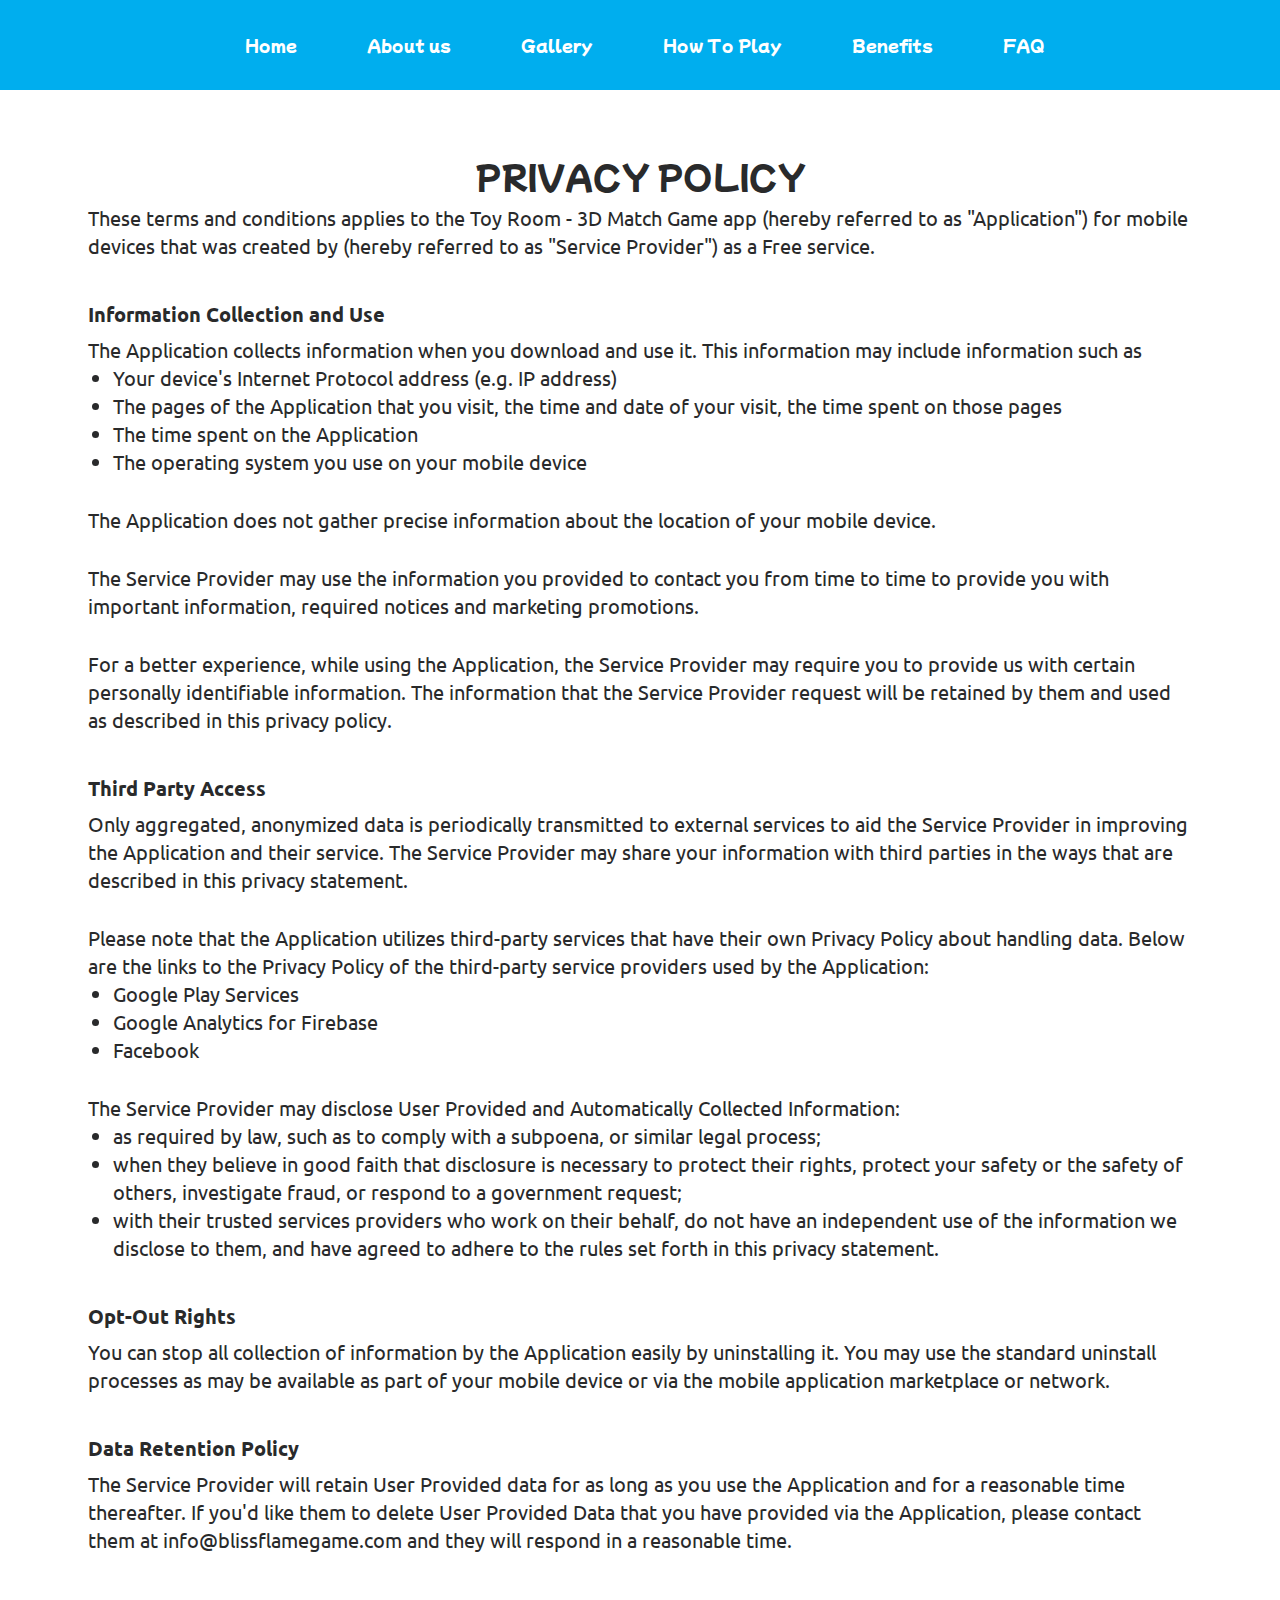
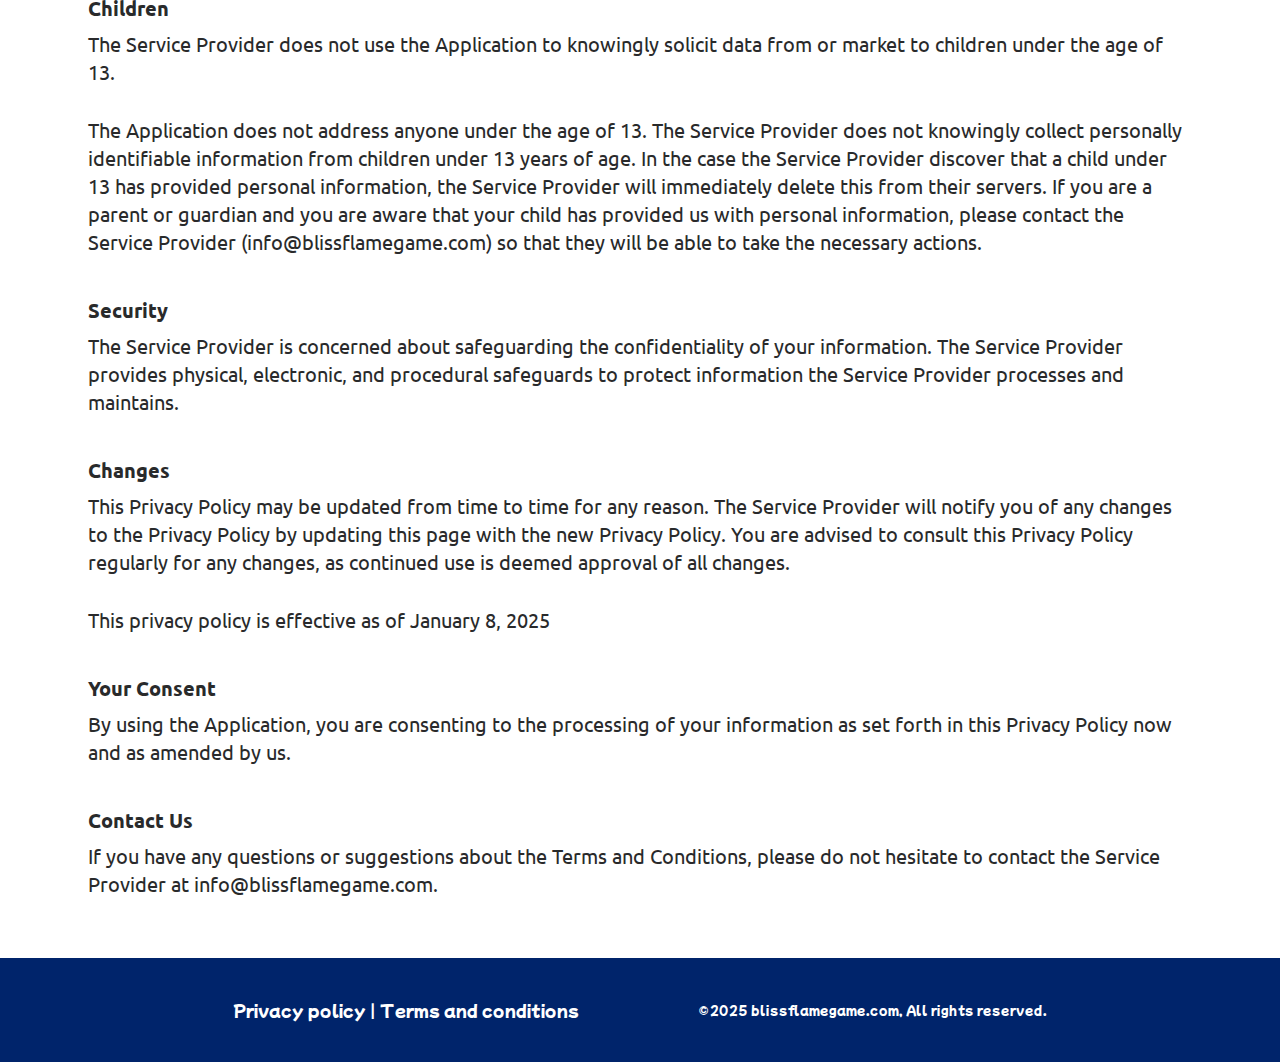
<file: policy.html>
<!DOCTYPE html>
<html lang="en">
  <head>
    <meta charset="UTF-8" />
    <meta name="viewport" content="width=device-width, initial-scale=1.0" />
    <title>Toy Room - 3D Match Game</title>
    <link rel="icon" href="image/Fav B.jpg" />

    <link rel="stylesheet" type="text/css" href="slick/slick.css" />
    <link rel="stylesheet" href="css/main.css" />
    <link href="https://unpkg.com/aos@2.3.1/dist/aos.css" rel="stylesheet" />
  </head>

  <body class="back">
    <header class="header">
      <div class="header__background"></div>
      <nav class="navigation">
        <ul class="navigation__list">
          <li class="navigation__item">
            <a href="/" class="navigation__link"
              ><img href="/" class="header-title navigation-img" alt=""
            /></a>
          </li>
          <li class="navigation__item">
            <a href="/" class="navigation__link">Home</a>
          </li>
          <li class="navigation__item">
            <a href="/#about" class="navigation__link">About us</a>
          </li>
          <li class="navigation__item">
            <a href="/#gallery" class="navigation__link">Gallery</a>
          </li>
          <li class="navigation__item">
            <a href="/#how" class="navigation__link">How To Play</a>
          </li>
          <li class="navigation__item">
            <a href="/#features" class="navigation__link">Benefits</a>
          </li>
          <li class="navigation__item">
            <a href="/#faq" class="navigation__link">FAQ</a>
          </li>
          <li class="navigation__item">
            <a
              href="/policy.html"
              class="navigation__link navigation__item-desk"
              >Privacy policy</a
            >
          </li>
          <li class="navigation__item">
            <a href="/terms.html" class="navigation__link navigation__item-desk"
              >Terms & Conditions</a
            >
          </li>
        </ul>
        <div class="header__button-wrapper policy-terms-header__button-wrapper">
          <a href="/" class="policy-terms-header__icon--menu"
            ><img href="/" class="header-title" alt=""
          /></a>
          <button type="button" class="header__icon-button" data-menu-button>
            <img
              class="header__icon header__icon--menu"
              src="image/header/Frame 64.png"
              alt=""
            />
            <img
              class="header__icon header__icon--close close"
              src="image/header/Frame 64 (1).png"
              alt=""
            />
          </button>
        </div>
      </nav>
    </header>

    <main class="policy">
      <section>
        <div class="policy-terms-container">
          <p class="policy-terms-title">PRIVACY POLICY</p>

          <p class="policy-terms-texts">
            These terms and conditions applies to the Toy Room - 3D Match Game
            app (hereby referred to as "Application") for mobile devices that
            was created by (hereby referred to as "Service Provider") as a Free
            service.
          </p>
          <p class="policy-terms-text">Information Collection and Use</p>
          <p class="policy-terms-texts">
            The Application collects information when you download and use it.
            This information may include information such as
          </p>

          <ul class="terms-lists">
            <li>Your device's Internet Protocol address (e.g. IP address)</li>
            <li>
              The pages of the Application that you visit, the time and date of
              your visit, the time spent on those pages
            </li>
            <li>The time spent on the Application</li>
            <li>The operating system you use on your mobile device</li>
          </ul>
          <p class="policy-terms-text-one">
            The Application does not gather precise information about the
            location of your mobile device.
          </p>

          <p class="policy-terms-text-one">
            The Service Provider may use the information you provided to contact
            you from time to time to provide you with important information,
            required notices and marketing promotions.
          </p>
          <p class="policy-terms-text-one">
            For a better experience, while using the Application, the Service
            Provider may require you to provide us with certain personally
            identifiable information. The information that the Service Provider
            request will be retained by them and used as described in this
            privacy policy.
          </p>

          <p class="policy-terms-text">Third Party Access</p>

          <p class="policy-terms-texts">
            Only aggregated, anonymized data is periodically transmitted to
            external services to aid the Service Provider in improving the
            Application and their service. The Service Provider may share your
            information with third parties in the ways that are described in
            this privacy statement.
          </p>

          <p class="policy-terms-text-one">
            Please note that the Application utilizes third-party services that
            have their own Privacy Policy about handling data. Below are the
            links to the Privacy Policy of the third-party service providers
            used by the Application:
          </p>
          <ul class="terms-lists">
            <li>
              <a
                class="email-link-color"
                href="https://policies.google.com/privacy"
                target="_blank"
                rel=""
                >Google Play Services
              </a>
            </li>
            <li>
              <a
                class="email-link-color"
                href="https://firebase.google.com/support/privacy"
                target="_blank"
                rel=""
                >Google Analytics for Firebase
              </a>
            </li>
            <li>
              <a
                class="email-link-color"
                href="https://www.facebook.com/about/privacy/update/printable"
                target="_blank"
                rel=""
                >Facebook
              </a>
            </li>
          </ul>

          <p class="policy-terms-text-one">
            The Service Provider may disclose User Provided and Automatically
            Collected Information:
          </p>
          <ul class="terms-lists">
            <li>
              as required by law, such as to comply with a subpoena, or similar
              legal process;
            </li>
            <li>
              when they believe in good faith that disclosure is necessary to
              protect their rights, protect your safety or the safety of others,
              investigate fraud, or respond to a government request;
            </li>
            <li>
              with their trusted services providers who work on their behalf, do
              not have an independent use of the information we disclose to
              them, and have agreed to adhere to the rules set forth in this
              privacy statement.
            </li>
          </ul>

          <h2 class="policy-terms-text">Opt-Out Rights</h2>
          <p class="policy-terms-texts">
            You can stop all collection of information by the Application easily
            by uninstalling it. You may use the standard uninstall processes as
            may be available as part of your mobile device or via the mobile
            application marketplace or network.
          </p>

          <h2 class="policy-terms-text">Data Retention Policy</h2>
          <p class="policy-terms-texts">
            The Service Provider will retain User Provided data for as long as
            you use the Application and for a reasonable time thereafter. If
            you'd like them to delete User Provided Data that you have provided
            via the Application, please contact them at info@blissflamegame.com
            and they will respond in a reasonable time.
          </p>
          <h2 class="policy-terms-text">Children</h2>
          <p class="policy-terms-texts">
            The Service Provider does not use the Application to knowingly
            solicit data from or market to children under the age of 13.
          </p>

          <p class="policy-terms-text-one">
            The Application does not address anyone under the age of 13. The
            Service Provider does not knowingly collect personally identifiable
            information from children under 13 years of age. In the case the
            Service Provider discover that a child under 13 has provided
            personal information, the Service Provider will immediately delete
            this from their servers. If you are a parent or guardian and you are
            aware that your child has provided us with personal information,
            please contact the Service Provider (info@blissflamegame.com) so
            that they will be able to take the necessary actions.
          </p>
          <h2 class="policy-terms-text">Security</h2>
          <p class="policy-terms-texts">
            The Service Provider is concerned about safeguarding the
            confidentiality of your information. The Service Provider provides
            physical, electronic, and procedural safeguards to protect
            information the Service Provider processes and maintains.
          </p>
          <h2 class="policy-terms-text">Changes</h2>
          <p class="policy-terms-texts">
            This Privacy Policy may be updated from time to time for any reason.
            The Service Provider will notify you of any changes to the Privacy
            Policy by updating this page with the new Privacy Policy. You are
            advised to consult this Privacy Policy regularly for any changes, as
            continued use is deemed approval of all changes.
          </p>

          <p class="policy-terms-text-one">
            This privacy policy is effective as of January 8, 2025
          </p>
          <h2 class="policy-terms-text">Your Consent</h2>
          <p class="policy-terms-texts">
            By using the Application, you are consenting to the processing of
            your information as set forth in this Privacy Policy now and as
            amended by us.
          </p>
          <h2 class="policy-terms-text">Contact Us</h2>
          <p class="policy-terms-texts">
            If you have any questions or suggestions about the Terms and
            Conditions, please do not hesitate to contact the Service Provider
            at
            <a class="email-link" href="mailto:info@blissflamegame.com"
              >info@blissflamegame.com</a
            >.
          </p>
        </div>
      </section>
    </main>

    <footer class="footer">
      <div class="footer-container">
        <div class="footer-wrapper">
          <a class="footer-text" href="policy.html">Privacy policy</a>
          <a class="footer-text">|</a>
          <a class="footer-text" href="terms.html">Terms and conditions</a>
        </div>
        <p class="footer-copyright">
          ©2025 blissflamegame.com, All rights reserved.
        </p>
      </div>
    </footer>
    <script src="js/mobile-menu.js"></script>
  </body>
</html>
</file>
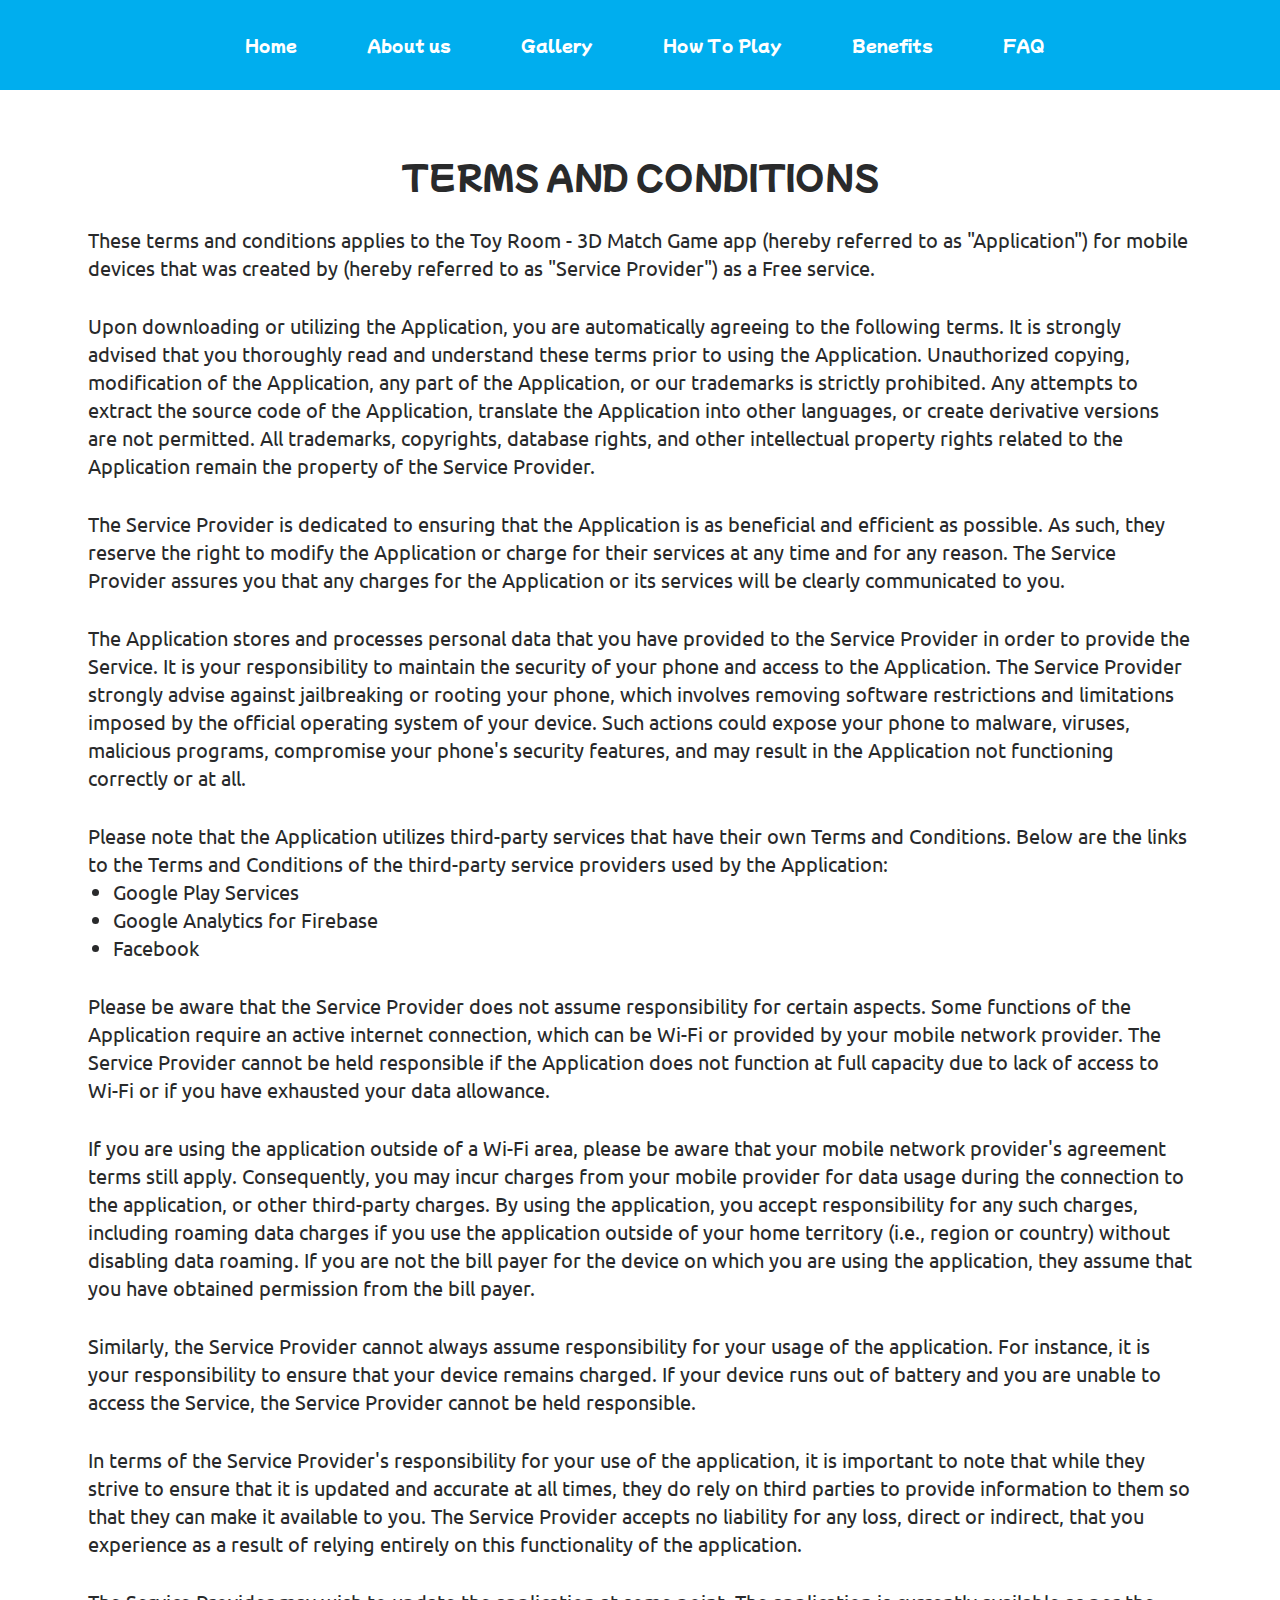
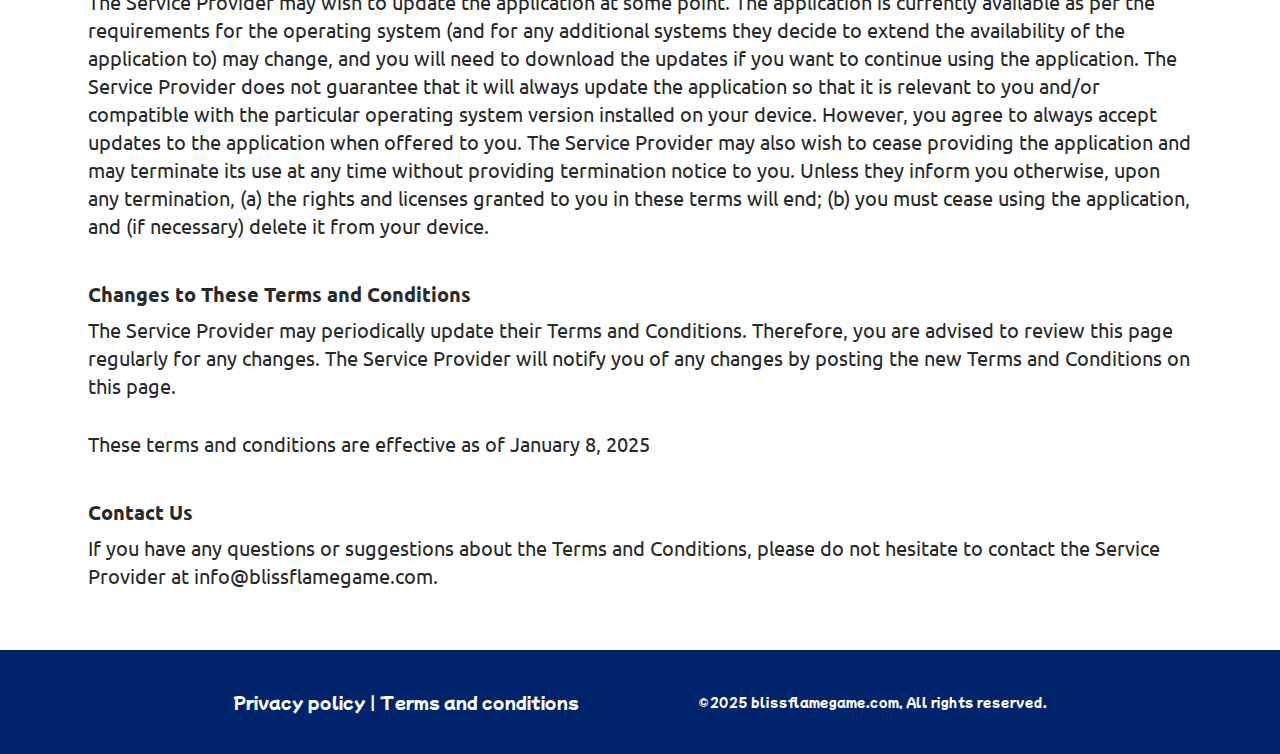
<file: terms.html>
<!DOCTYPE html>
<html lang="en">
  <head>
    <meta charset="UTF-8" />
    <meta name="viewport" content="width=device-width, initial-scale=1.0" />

    <title>Toy Room - 3D Match Game</title>
    <link rel="icon" href="image/Fav B.jpg" />

    <link rel="stylesheet" type="text/css" href="slick/slick.css" />
    <link rel="stylesheet" href="css/main.css" />
    <link href="https://unpkg.com/aos@2.3.1/dist/aos.css" rel="stylesheet" />
  </head>

  <body class="back">
    <header class="header">
      <div class="header__background"></div>
      <nav class="navigation">
        <ul class="navigation__list">
          <li class="navigation__item">
            <a href="/" class="navigation__link"
              ><img href="/" class="header-title navigation-img" alt=""
            /></a>
          </li>
          <li class="navigation__item">
            <a href="/" class="navigation__link">Home</a>
          </li>
          <li class="navigation__item">
            <a href="/#about" class="navigation__link">About us</a>
          </li>
          <li class="navigation__item">
            <a href="/#gallery" class="navigation__link">Gallery</a>
          </li>
          <li class="navigation__item">
            <a href="/#how" class="navigation__link">How To Play</a>
          </li>
          <li class="navigation__item">
            <a href="/#features" class="navigation__link">Benefits</a>
          </li>
          <li class="navigation__item">
            <a href="/#faq" class="navigation__link">FAQ</a>
          </li>
          <li class="navigation__item">
            <a
              href="/policy.html"
              class="navigation__link navigation__item-desk"
              >Privacy policy</a
            >
          </li>
          <li class="navigation__item">
            <a href="/terms.html" class="navigation__link navigation__item-desk"
              >Terms & Conditions</a
            >
          </li>
        </ul>
        <div class="header__button-wrapper policy-terms-header__button-wrapper">
          <a href="/" class="policy-terms-header__icon--menu"
            ><img href="/" class="header-title" alt=""
          /></a>
          <button type="button" class="header__icon-button" data-menu-button>
            <img
              class="header__icon header__icon--menu"
              src="image/header/Frame 64.png"
              alt=""
            />
            <img
              class="header__icon header__icon--close close"
              src="image/header/Frame 64 (1).png"
              alt=""
            />
          </button>
        </div>
      </nav>
    </header>

    <main class="policy">
      <section>
        <div class="policy-terms-container">
          <h2 class="policy-terms-title">TERMS and CONDITIONS</h2>

          <p class="policy-terms-text-one">
            These terms and conditions applies to the Toy Room - 3D Match Game
            app (hereby referred to as "Application") for mobile devices that
            was created by (hereby referred to as "Service Provider") as a Free
            service.
          </p>

          <p class="policy-terms-text-one">
            Upon downloading or utilizing the Application, you are automatically
            agreeing to the following terms. It is strongly advised that you
            thoroughly read and understand these terms prior to using the
            Application. Unauthorized copying, modification of the Application,
            any part of the Application, or our trademarks is strictly
            prohibited. Any attempts to extract the source code of the
            Application, translate the Application into other languages, or
            create derivative versions are not permitted. All trademarks,
            copyrights, database rights, and other intellectual property rights
            related to the Application remain the property of the Service
            Provider.
          </p>

          <p class="policy-terms-text-one">
            The Service Provider is dedicated to ensuring that the Application
            is as beneficial and efficient as possible. As such, they reserve
            the right to modify the Application or charge for their services at
            any time and for any reason. The Service Provider assures you that
            any charges for the Application or its services will be clearly
            communicated to you.
          </p>
          <p class="policy-terms-text-one">
            The Application stores and processes personal data that you have
            provided to the Service Provider in order to provide the Service. It
            is your responsibility to maintain the security of your phone and
            access to the Application. The Service Provider strongly advise
            against jailbreaking or rooting your phone, which involves removing
            software restrictions and limitations imposed by the official
            operating system of your device. Such actions could expose your
            phone to malware, viruses, malicious programs, compromise your
            phone's security features, and may result in the Application not
            functioning correctly or at all.
          </p>
          <p class="policy-terms-text-one">
            Please note that the Application utilizes third-party services that
            have their own Terms and Conditions. Below are the links to the
            Terms and Conditions of the third-party service providers used by
            the Application:
          </p>
          <ul class="terms-lists">
            <li>
              <a
                class="email-link-color"
                href="https://policies.google.com/privacy"
                target="_blank"
                rel=""
                >Google Play Services
              </a>
            </li>
            <li>
              <a
                class="email-link-color"
                href="https://firebase.google.com/support/privacy"
                target="_blank"
                rel=""
                >Google Analytics for Firebase
              </a>
            </li>
            <li>
              <a
                class="email-link-color"
                href="https://www.facebook.com/about/privacy/update/printable"
                target="_blank"
                rel=""
                >Facebook
              </a>
            </li>
          </ul>

          <p class="policy-terms-text-one">
            Please be aware that the Service Provider does not assume
            responsibility for certain aspects. Some functions of the
            Application require an active internet connection, which can be
            Wi-Fi or provided by your mobile network provider. The Service
            Provider cannot be held responsible if the Application does not
            function at full capacity due to lack of access to Wi-Fi or if you
            have exhausted your data allowance.
          </p>

          <p class="policy-terms-text-one">
            If you are using the application outside of a Wi-Fi area, please be
            aware that your mobile network provider's agreement terms still
            apply. Consequently, you may incur charges from your mobile provider
            for data usage during the connection to the application, or other
            third-party charges. By using the application, you accept
            responsibility for any such charges, including roaming data charges
            if you use the application outside of your home territory (i.e.,
            region or country) without disabling data roaming. If you are not
            the bill payer for the device on which you are using the
            application, they assume that you have obtained permission from the
            bill payer.
          </p>

          <p class="policy-terms-text-one">
            Similarly, the Service Provider cannot always assume responsibility
            for your usage of the application. For instance, it is your
            responsibility to ensure that your device remains charged. If your
            device runs out of battery and you are unable to access the Service,
            the Service Provider cannot be held responsible.
          </p>

          <p class="policy-terms-text-one">
            In terms of the Service Provider's responsibility for your use of
            the application, it is important to note that while they strive to
            ensure that it is updated and accurate at all times, they do rely on
            third parties to provide information to them so that they can make
            it available to you. The Service Provider accepts no liability for
            any loss, direct or indirect, that you experience as a result of
            relying entirely on this functionality of the application.
          </p>

          <p class="policy-terms-text-one">
            The Service Provider may wish to update the application at some
            point. The application is currently available as per the
            requirements for the operating system (and for any additional
            systems they decide to extend the availability of the application
            to) may change, and you will need to download the updates if you
            want to continue using the application. The Service Provider does
            not guarantee that it will always update the application so that it
            is relevant to you and/or compatible with the particular operating
            system version installed on your device. However, you agree to
            always accept updates to the application when offered to you. The
            Service Provider may also wish to cease providing the application
            and may terminate its use at any time without providing termination
            notice to you. Unless they inform you otherwise, upon any
            termination, (a) the rights and licenses granted to you in these
            terms will end; (b) you must cease using the application, and (if
            necessary) delete it from your device.
          </p>
          <h2 class="policy-terms-text">
            Changes to These Terms and Conditions
          </h2>
          <p class="policy-terms-texts">
            The Service Provider may periodically update their Terms and
            Conditions. Therefore, you are advised to review this page regularly
            for any changes. The Service Provider will notify you of any changes
            by posting the new Terms and Conditions on this page.
          </p>

          <p class="policy-terms-text-one">
            These terms and conditions are effective as of January 8, 2025
          </p>
          <h2 class="policy-terms-text">Contact Us</h2>
          <p class="policy-terms-texts">
            If you have any questions or suggestions about the Terms and
            Conditions, please do not hesitate to contact the Service Provider
            at
            <a class="email-link" href="mailto:info@blissflamegame.com"
              >info@blissflamegame.com</a
            >.
          </p>
        </div>
      </section>
    </main>

    <footer class="footer">
      <div class="footer-container">
        <div class="footer-wrapper">
          <a class="footer-text" href="policy.html">Privacy policy</a>
          <a class="footer-text">|</a>
          <a class="footer-text" href="terms.html">Terms and conditions</a>
        </div>
        <p class="footer-copyright">
          ©2025 blissflamegame.com, All rights reserved.
        </p>
      </div>
    </footer>
    <script src="js/mobile-menu.js"></script>
  </body>
</html>
</file>
<file: css/main.css>
@import url("https://fonts.googleapis.com/css2?family=Mochiy+Pop+P+One&family=Ubuntu:ital,wght@0,300;0,400;0,500;0,700;1,300;1,400;1,500;1,700&display=swap");

:root {
}

* {
  -webkit-box-sizing: border-box;
  box-sizing: border-box;
}

html {
  scroll-behavior: smooth;
  background: rgba(255, 255, 255, 1);
  color: rgba(255, 255, 255, 1);
}

body {
  margin: 0;
}

h1,
h2,
h3,
h4,
h5,
h6,
p {
  margin: 0;
}

ul,
ol {
  margin: 0;
  padding: 0;
  list-style: none;
}

img {
  display: block;
  height: auto;
}

.list {
  list-style: none;
}

button,
a {
  cursor: pointer;
}

.visually-hidden {
  position: absolute;
  width: 1px;
  height: 1px;
  margin: -1px;
  border: 0;
  padding: 0;

  white-space: nowrap;
  clip-path: inset(100%);
  clip: rect(0 0 0 0);
  overflow: hidden;
}

.button:hover {
  scale: 120%;
}

.header {
  position: fixed;
  width: 100%;
  z-index: 5;
  -webkit-transition: background-color 0.3s ease;
  transition: background-color 0.3s ease;
}

.header.is-open .header__background {
  left: 0;
}
.header__button-wrapper {
  margin-left: auto;
}
.header__icon {
  display: none;
}

.header__icon-button {
  display: -webkit-box;
  display: -ms-flexbox;
  display: flex;
  background-color: transparent;
  border: none;
  border-radius: 50%;
}

.header__icon--menu {
  display: block;
}

.header__icon-button.is-open .header__icon--menu {
  display: none;
}

.header__icon-button.is-open .header__icon--close {
  display: block;
}

.header {
  position: fixed;
  width: 100%;
  z-index: 5;
  background: transparent;
  display: flex;
  height: 64px;
  background: rgba(0, 174, 238, 1);
}
.header__background {
  position: absolute;
  top: 0;
  right: 0;
  bottom: 0;
  left: 100%;

  z-index: -1;
  -webkit-transition: left 0.3s ease;
  transition: left 0.3s ease;
  background: rgba(0, 174, 238, 1);
}
.header.is-open .header__background {
  left: 0;
}
.header__button-wrapper {
  margin-right: auto;
  display: flex;
  align-items: center;
  justify-content: end;
}
.policy-terms-header__button-wrapper {
  margin-right: auto;
  display: flex;
  align-items: center;
  justify-content: space-between;
}
.header__icon {
  display: none;
}
.header__icon-button {
  display: flex;
  background-color: transparent;
  border: none;
  border-radius: 50%;
}

.header__icon--menu {
  display: block;
}

.header__icon-button.is-open .header__icon--menu {
  display: none;
}

.header__icon-button.is-open .header__icon--close {
  display: block;
}

.navigation {
  display: -ms-flexbox;
  -webkit-box-orient: vertical;
  -webkit-box-direction: normal;
  -ms-flex-direction: column;
  flex-direction: column;
  -webkit-box-align: center;
  -ms-flex-align: center;
  align-items: center;
  -webkit-box-flex: 1;
  -ms-flex: 1;
  flex: 1;
  padding: 16px;
  position: relative;
}

.navigation__list {
  display: flex;
  flex-direction: column;

  align-items: start;

  top: 130px;
  position: absolute;
  top: 100%;
  right: -100%;
  width: 100%;
  height: 557px;
  -webkit-transition: 0.3s;
  transition: 0.3s;
  z-index: 999;

  padding: 0px 32px;

  border-radius: 0px 0px 20px 20px;
  gap: 28px;
  background: rgba(0, 174, 238, 1);
}
.navigation__list.is-open {
  right: 0;
}
.navigation__link {
  font-family: Mochiy Pop P One;
  font-size: 20px;
  font-weight: 400;
  line-height: 28px;
  text-align: center;
  text-underline-position: from-font;
  text-decoration-skip-ink: none;

  padding: 0px 0 4px;
  text-decoration: none;
  color: rgba(255, 255, 255, 1);
}
.navigation__link:hover,
.navigation__link:focus {
  border-bottom: 4px solid rgba(247, 190, 55, 1);
}
.header.is-open {
  background-color: transparent;
}
.navigation-img {
  display: none;
}

@media screen and (min-width: 1200px) {
  .navigation-img {
    display: flex;
  }
  .policy-terms-header__icon--menu {
    display: none;
  }

  .header {
    width: 100%;

    height: 90px;
    padding: 10px 20px 10px 100px;
    display: flex;
    align-items: center;
    justify-content: center;

    z-index: 1000;
  }
  .header__background {
  }

  .header__icon-button {
    display: none;
  }

  .navigation {
    display: flex;

    flex-direction: row;

    flex: 1;
    padding: 0;

    width: 1440px;
    margin: auto;
  }
  .navigation__list {
    background-color: transparent;
    flex-direction: row;
    display: flex;
    position: static;
    width: 1440px;
    margin: auto;

    padding-block: 0;
    flex: 1;
    gap: 70px;
    height: 0px;
    display: flex;
    justify-content: center;
    align-items: center;
    justify-content: center;
  }
  .navigation__link {
    font-family: Mochiy Pop P One;
    font-size: 16px;
    font-weight: 400;
    line-height: 28px;
    text-align: center;
    text-underline-position: from-font;
    text-decoration-skip-ink: none;
  }

  .navigation__item-desk {
    display: none;
  }
}

.home {
  width: 375px;
  height: 944px;

  padding: 70px 16px 0px;
  background-repeat: no-repeat;
  background-size: cover;
  background-position: center;
  background-image: url("/image/home/Block\ 1.png");
  margin: auto;
}

.home__container-top {
  display: flex;
  flex-direction: column;
  align-items: center;
}
.home-title {
  width: 303px;
  height: 138px;
}

.home-text {
  font-family: Ubuntu;
  font-size: 14px;
  font-weight: 500;
  line-height: 20px;
  text-align: center;
  text-underline-position: from-font;
  text-decoration-skip-ink: none;

  padding: 16px 0 32px;
}
.home-text-two {
  font-family: Ubuntu;
  font-size: 20px;
  font-weight: 700;
  line-height: 28px;
  text-align: center;
  text-underline-position: from-font;
  text-decoration-skip-ink: none;
  padding-top: 301px;
}
@media screen and (min-width: 1200px) {
  .home {
    width: 1440px;
    height: 800px;

    padding: 102px 80px 0px;
    background-image: url("/image/home/Hero.png");
  }
  .home__container-top {
    display: flex;
    flex-direction: column;
    align-items: center;
    width: 500px;
  }
  .home-title {
    width: 500px;
    height: 228px;
  }

  .home-text {
    font-family: Ubuntu;
    font-size: 18px;
    font-weight: 500;
    line-height: 28px;
    text-align: center;
    text-underline-position: from-font;
    text-decoration-skip-ink: none;

    padding: 32px 0 40px;
  }
  .home-text-two {
    font-family: Ubuntu;
    font-size: 32px;
    font-weight: 700;
    line-height: 36px;
    text-align: center;
    text-underline-position: from-font;
    text-decoration-skip-ink: none;

    padding-top: 61px;
    width: 997px;
    margin: auto;
  }
}
.about {
  padding: 60px 20px 0px;
  margin: auto;
  width: 375px;
  height: 1080px;

  background-repeat: no-repeat;
  background-size: cover;
  background-position: center;
  background-image: url("/image/about/About\ the\ Game.png");
}

.about-title {
  font-family: Mochiy Pop P One;
  font-size: 36px;
  font-weight: 400;
  line-height: 40px;
  text-align: center;
  text-underline-position: from-font;
  text-decoration-skip-ink: none;
}

.about-text {
  font-family: Ubuntu;
  font-size: 16px;
  font-weight: 500;
  line-height: 24px;
  text-align: left;
  text-underline-position: from-font;
  text-decoration-skip-ink: none;
  display: flex;
  flex-direction: column;
  gap: 20px;
  padding: 40px 0px 0;
}
.about-text-bold {
  font-family: Mochiy Pop P One;
  font-size: 18px;
  font-weight: 400;
  line-height: 28px;
  text-align: center;
  text-underline-position: from-font;
  text-decoration-skip-ink: none;
  color: rgba(0, 245, 146, 1);
  padding-top: 20px;
}
@media screen and (min-width: 1200px) {
  .about {
    padding: 88px 124px 0px 300px;
    margin: auto;
    width: 1440px;
    height: 672px;

    background-repeat: no-repeat;
    background-size: cover;
    background-position: center;
    background-image: url("/image/about/About\ us.png");
  }

  .about-title {
    font-family: Mochiy Pop P One;
    font-size: 44px;
    font-weight: 400;
    line-height: 52px;
    text-align: center;
    text-underline-position: from-font;
    text-decoration-skip-ink: none;
  }

  .about-text {
    margin-left: 400px;
    font-family: Ubuntu;
    font-size: 18px;
    font-weight: 500;
    line-height: 28px;
    text-align: left;
    text-underline-position: from-font;
    text-decoration-skip-ink: none;
    justify-content: end;
    align-items: end;
    gap: 30px;
    width: 629px;

    padding: 60px 0px 0;
  }
  .about-text-bold {
    font-family: Mochiy Pop P One;
    font-size: 20px;
    font-weight: 400;
    line-height: 28px;
    text-align: center;
    text-underline-position: from-font;
    text-decoration-skip-ink: none;
    width: 1130px;
    margin-left: -155px;

    padding-top: 60px;
  }
}
.how {
  width: 375px;
  height: 1326px;

  margin: auto;
  padding: 60px 20px 0;
  background-repeat: no-repeat;
  background-size: cover;
  background-position: center;
  background-image: url("/image/how/How\ to\ Play.png");
}

.how-list {
  padding-top: 40px;
  margin: auto;
  display: flex;
  flex-direction: column;
  gap: 32px;
}
.how-item {
  width: 335px;
  padding: 16px 24px 16px 24px;
  border-radius: 20px;
  background: rgba(255, 255, 255, 1);
  box-shadow: 0px 8px 12px 0px rgba(5, 123, 201, 1);
  display: flex;
  gap: 20px;
  align-items: start;
}

.how-text-bold {
  padding: 0px 0 5px;
  color: rgba(32, 32, 33, 1);
  font-family: Ubuntu;
  font-size: 18px;
  font-weight: 700;
  line-height: 28px;
  text-align: left;
  text-underline-position: from-font;
  text-decoration-skip-ink: none;
}
.how-text {
  color: rgba(32, 32, 33, 1);
  font-family: Ubuntu;
  font-size: 16px;
  font-weight: 400;
  line-height: 24px;
  text-align: left;
  text-underline-position: from-font;
  text-decoration-skip-ink: none;
}
.uniqueness-list {
  margin-top: 24px;
  background: rgba(255, 255, 255, 0.29);
  border: 1px solid rgba(5, 19, 29, 0.24);
  width: 335px;
  padding: 36px 20px 36px 20px;
  border-radius: 20px;
  display: flex;
  flex-direction: column;
  gap: 28px;
  font-family: Mochiy Pop P One;
  font-size: 14px;
  font-weight: 400;
  line-height: 20px;
  text-align: left;
  text-underline-position: from-font;
  text-decoration-skip-ink: none;
}
@media screen and (min-width: 1200px) {
  .how {
    width: 1440px;
    height: 730px;
    margin: auto;
    padding: 88px 106px 0;
    background-repeat: no-repeat;
    background-size: cover;
    background-position: center;
    background-image: url("/image/how/How\ to\ Play\ \(1\).png");
  }

  .how-list {
    padding-top: 60px;
    margin: auto;
    display: flex;
    flex-direction: row;
    flex-wrap: wrap;
    justify-content: center;
    gap: 32px;
  }
  .how-item {
    width: 388px;
    height: 137px;
  }

  .uniqueness-list {
    width: 1228px;
    padding: 36px 102px;

    display: flex;
    flex-direction: row;
    gap: 60px;
    font-family: Mochiy Pop P One;
    font-size: 14px;
    font-weight: 400;
    line-height: 20px;
    text-align: left;
    text-underline-position: from-font;
    text-decoration-skip-ink: none;
  }
}

.faq {
  padding: 60px 20px;
  margin: auto;
  width: 375px;

  background-repeat: no-repeat;
  background-size: cover;
  background-position: center;
  background-image: url("/image/faq/FAQ.png");
}
.faq-container {
  padding-top: 40px;
  display: flex;
  flex-direction: column;
  gap: 24px;
  margin: auto;
}

.faq-item {
  width: 335px;
  border-radius: 20px;
  background: rgba(255, 255, 255, 1);
  border: 2px solid rgba(134, 150, 255, 1);
  padding: 20px 28px;
}

.faq-question {
  font-family: Ubuntu;
  font-size: 18px;
  font-weight: 700;
  line-height: 28px;
  text-align: left;
  text-underline-position: from-font;
  text-decoration-skip-ink: none;

  color: rgba(53, 56, 63, 1);
}

.faq-answer {
  color: rgba(53, 56, 63, 1);
  padding-top: 12px;
  font-family: Ubuntu;
  font-size: 16px;
  font-weight: 400;
  line-height: 24px;
  text-align: left;
  text-underline-position: from-font;
  text-decoration-skip-ink: none;
}
@media screen and (min-width: 1200px) {
  .faq {
    padding: 88px 140px;
    width: 1440px;
    height: 1456px;
    background-image: url("/image/faq/Gallery\ \(2\).png");
  }
  .faq-container {
    padding-top: 60px;
    gap: 32px;
  }

  .faq-item {
    width: 1160px;
  }

  .faq-question {
    font-family: Ubuntu;
    font-size: 20px;
    font-weight: 700;
    line-height: 28px;
    text-align: left;
    text-underline-position: from-font;
    text-decoration-skip-ink: none;
  }

  .faq-answer {
    font-family: Ubuntu;
    font-size: 18px;
    font-weight: 400;
    line-height: 28px;
    text-align: left;
    text-underline-position: from-font;
    text-decoration-skip-ink: none;
  }
}
.gallery {
  width: 375px;
  height: 1230px;

  margin: auto;
  padding: 60px 20px 0px;
  background-repeat: no-repeat;
  background-size: cover;
  background-position: center;
  background-image: url("/image/gallery/Gallery\ \(1\).png");
}
.why-text {
  font-family: Mochiy Pop P One;
  font-size: 18px;
  font-weight: 400;
  line-height: 32px;
  text-align: center;
  text-underline-position: from-font;
  text-decoration-skip-ink: none;
  padding: 20px 0;
}
.why-list {
  display: flex;
  flex-direction: column;
  gap: 12px;
}
.why-item {
  font-family: Ubuntu;
  font-size: 16px;
  font-weight: 400;
  line-height: 24px;
  text-align: left;
  text-underline-position: from-font;
  text-decoration-skip-ink: none;

  padding: 8px 32px 8px 32px;
  background: rgba(112, 199, 58, 1);
  width: fit-content;
  display: flex;
  align-items: center;
  border: 1px solid rgba(255, 255, 255, 0.34);
  border-radius: 114px;
}
.why-item-two {
  background: rgba(244, 193, 27, 1);
}
.why-item-three {
  background: rgba(255, 158, 51, 1);
}
.why-item-four {
  background: rgba(174, 89, 242, 1);
}
.gallery__list {
  width: auto;
  padding-top: 24px;
  padding-bottom: 32px;

  margin: auto;
}
.gallery__item {
  width: 322px;
  height: 574px;

  overflow: hidden;
  position: relative;
  margin: 0 10px;
}

.gallery__image {
  width: 100%;
  height: 100%;
  object-fit: cover;
  object-position: center;
}
.gallery-button-container {
  display: flex;
  align-items: center;
  justify-content: center;
  gap: 32px;
}

.gallery-button {
  background-color: transparent;
  border: none;
  padding: 0;
  -webkit-transition: scale 0.3s ease;
  transition: scale 0.3s ease;
}

.gallery-button:hover {
  scale: 120%;
}
@media screen and (min-width: 1200px) {
  .gallery {
    width: 1440px;
    height: 1265px;

    margin: auto;
    padding: 88px 0px 0px;
  }
  .why-text {
    font-family: Mochiy Pop P One;
    font-size: 24px;
    font-weight: 400;
    line-height: 32px;
    text-align: center;
    text-underline-position: from-font;
    text-decoration-skip-ink: none;

    padding: 40px 0;
  }
  .why-list {
    display: flex;
    flex-direction: row;
    flex-wrap: wrap;
    gap: 20px;
    width: 1100px;
    margin: auto;
  }
  .why-item {
    font-family: Ubuntu;
    font-size: 20px;
    font-weight: 400;
    line-height: 28px;
    text-align: center;
    text-underline-position: from-font;
    text-decoration-skip-ink: none;
    padding: 16px 0px;
    width: 540px;
    display: flex;
    align-items: center;
    justify-content: center;
  }

  .gallery__list {
    width: auto;
    padding-top: 40px;
    padding-bottom: 44px;

    margin: auto;
  }
  .gallery__item {
    width: 334px;
    height: 594px;

    overflow: hidden;
    position: relative;
    margin: 0 18px;
  }

  .gallery__image {
    width: 100%;
    height: 100%;
    object-fit: cover;
    object-position: center;
  }
}
.features {
  width: 375px;

  margin: auto;
  padding: 60px 41px;
  background: radial-gradient(
    85.79% 85.79% at 50% 50%,
    #2b8bed 0%,
    #0c5eb4 100%
  );
}

.features-list {
  padding-top: 40px;
  margin: auto;
  display: flex;
  flex-direction: column;
  gap: 28px;
}
.features-item {
  background: linear-gradient(
    359.77deg,
    #bfa7ff 4.77%,
    #c4d7ff 46.55%,
    #8bdbfe 92.99%
  );
  border: 4px solid rgba(255, 255, 255, 0.5);
  width: 292px;
  height: 280px;
  padding: 36px 16px;

  border-radius: 40px;
}
.features-img {
  margin: auto;
}
.features-text-bold {
  font-family: Mochiy Pop P One;
  font-size: 20px;
  font-weight: 400;
  line-height: 28px;
  text-align: center;
  text-underline-position: from-font;
  text-decoration-skip-ink: none;
  color: rgba(0, 68, 139, 1);
  padding: 24px 0 20px;
}
.features-text {
  color: rgba(0, 68, 139, 1);
  font-family: Ubuntu;
  font-size: 16px;
  font-weight: 400;
  line-height: 24px;
  text-align: center;
  text-underline-position: from-font;
  text-decoration-skip-ink: none;
}

@media screen and (min-width: 1200px) {
  .features {
    width: 1440px;
    padding: 88px 94px;
  }

  .features-list {
    padding-top: 60px;
    margin: auto;
    display: flex;
    flex-direction: row;
  }
}
.footer {
  background: rgba(0, 36, 107, 1);

  padding: 40px 0px;
}
.footer-container {
  display: flex;
  flex-direction: column;
  justify-content: center;
  align-items: center;
  gap: 28px;
}

.footer-wrapper {
  display: flex;
  flex-direction: row;

  align-items: center;

  gap: 4px;
}
.footer-text {
  font-family: Mochiy Pop P One;
  font-size: 16px;
  font-weight: 400;
  line-height: 24px;
  text-align: left;
  text-underline-position: from-font;
  text-decoration-skip-ink: none;

  text-decoration: none;
  color: #ffffff;
}

.footer-copyright {
  font-family: Mochiy Pop P One;
  font-size: 12px;
  font-weight: 400;
  line-height: 16px;
  text-align: left;
  text-underline-position: from-font;
  text-decoration-skip-ink: none;
}

@media screen and (min-width: 1200px) {
  .footer {
    padding: 40px 0px;
  }
  .footer-container {
    display: flex;
    flex-direction: row;
    justify-content: center;

    align-items: center;

    gap: 120px;
  }

  .footer-wrapper {
    display: flex;
    flex-direction: row;
    justify-content: end;
    align-items: end;

    gap: 4px;
  }
  .footer-text {
    font-family: Mochiy Pop P One;
    font-size: 16px;
    font-weight: 400;
    line-height: 24px;
    text-align: center;
    text-underline-position: from-font;
    text-decoration-skip-ink: none;
  }

  .footer-copyright {
    font-family: Mochiy Pop P One;
    font-size: 12px;
    font-weight: 400;
    line-height: 16px;
    text-align: left;
    text-underline-position: from-font;
    text-decoration-skip-ink: none;
  }
}
.policy-terms-container {
  flex-direction: column;
  align-items: start;
  padding: 136px 20px 40px;
  color: rgba(41, 42, 43, 1);
}
.policy-terms-title {
  font-family: Mochiy Pop P One;
  font-size: 28px;
  font-weight: 400;
  line-height: 32px;
  text-align: center;
  text-underline-position: from-font;
  text-decoration-skip-ink: none;

  text-transform: uppercase;
}

.policy-terms-text {
  font-family: Ubuntu;
  font-size: 20px;
  font-weight: 700;
  line-height: 28px;
  text-align: left;
  text-underline-position: from-font;
  text-decoration-skip-ink: none;

  padding-top: 20px;
}
.policy-terms-texts {
  font-family: Ubuntu;
  font-size: 20px;
  font-weight: 400;
  line-height: 28px;
  text-align: left;
  text-underline-position: from-font;
  text-decoration-skip-ink: none;

  padding-top: 8px;
}
.policy-terms-text-one {
  font-family: Ubuntu;
  font-size: 20px;
  font-weight: 400;
  line-height: 28px;
  text-align: left;
  text-underline-position: from-font;
  text-decoration-skip-ink: none;
  padding-top: 20px;
}

.terms-list {
  list-style-type: disc;

  padding: 20px 0 20px 25px;
  font-family: Ubuntu;
  font-size: 20px;
  font-weight: 400;
  line-height: 28px;
  text-align: left;
  text-underline-position: from-font;
  text-decoration-skip-ink: none;

  display: flex;
  flex-direction: column;
}

.terms-lists {
  list-style-type: disc;

  padding-left: 25px;
  font-family: Ubuntu;
  font-size: 20px;
  font-weight: 400;
  line-height: 28px;
  text-align: left;
  text-underline-position: from-font;
  text-decoration-skip-ink: none;
}
.email-link {
  color: inherit;
  text-decoration: none;
}
.email-link-color {
  color: inherit;
  text-decoration: none;
}
@media screen and (min-width: 1200px) {
  .policy-terms-container {
    padding: 156px 88px 60px;
  }
  .policy-terms-title {
    font-family: Mochiy Pop P One;
    font-size: 32px;
    font-weight: 400;
    line-height: 40px;
    text-align: center;
    text-underline-position: from-font;
    text-decoration-skip-ink: none;
  }

  .policy-terms-text {
    font-family: Ubuntu;
    font-size: 20px;
    font-weight: 700;
    line-height: 28px;
    text-align: left;
    text-underline-position: from-font;
    text-decoration-skip-ink: none;

    padding-top: 40px;
  }
  .policy-terms-texts {
    font-family: Ubuntu;
    font-size: 20px;
    font-weight: 400;
    line-height: 28px;
    text-align: left;
    text-underline-position: from-font;
    text-decoration-skip-ink: none;
  }
  .policy-terms-text-one {
    font-family: Ubuntu;
    font-size: 20px;
    font-weight: 400;
    line-height: 28px;
    text-align: left;
    text-underline-position: from-font;
    text-decoration-skip-ink: none;

    padding-top: 30px;
  }

  .terms-list {
    list-style-type: disc;

    padding: 20px 0 20px 25px;
    font-family: Ubuntu;
    font-size: 20px;
    font-weight: 400;
    line-height: 28px;
    text-align: left;
    text-underline-position: from-font;
    text-decoration-skip-ink: none;

    display: flex;
    flex-direction: column;
  }

  .terms-lists {
    list-style-type: disc;

    font-family: Ubuntu;
    font-size: 20px;
    font-weight: 400;
    line-height: 28px;
    text-align: left;
    text-underline-position: from-font;
    text-decoration-skip-ink: none;
  }
}
</file>
